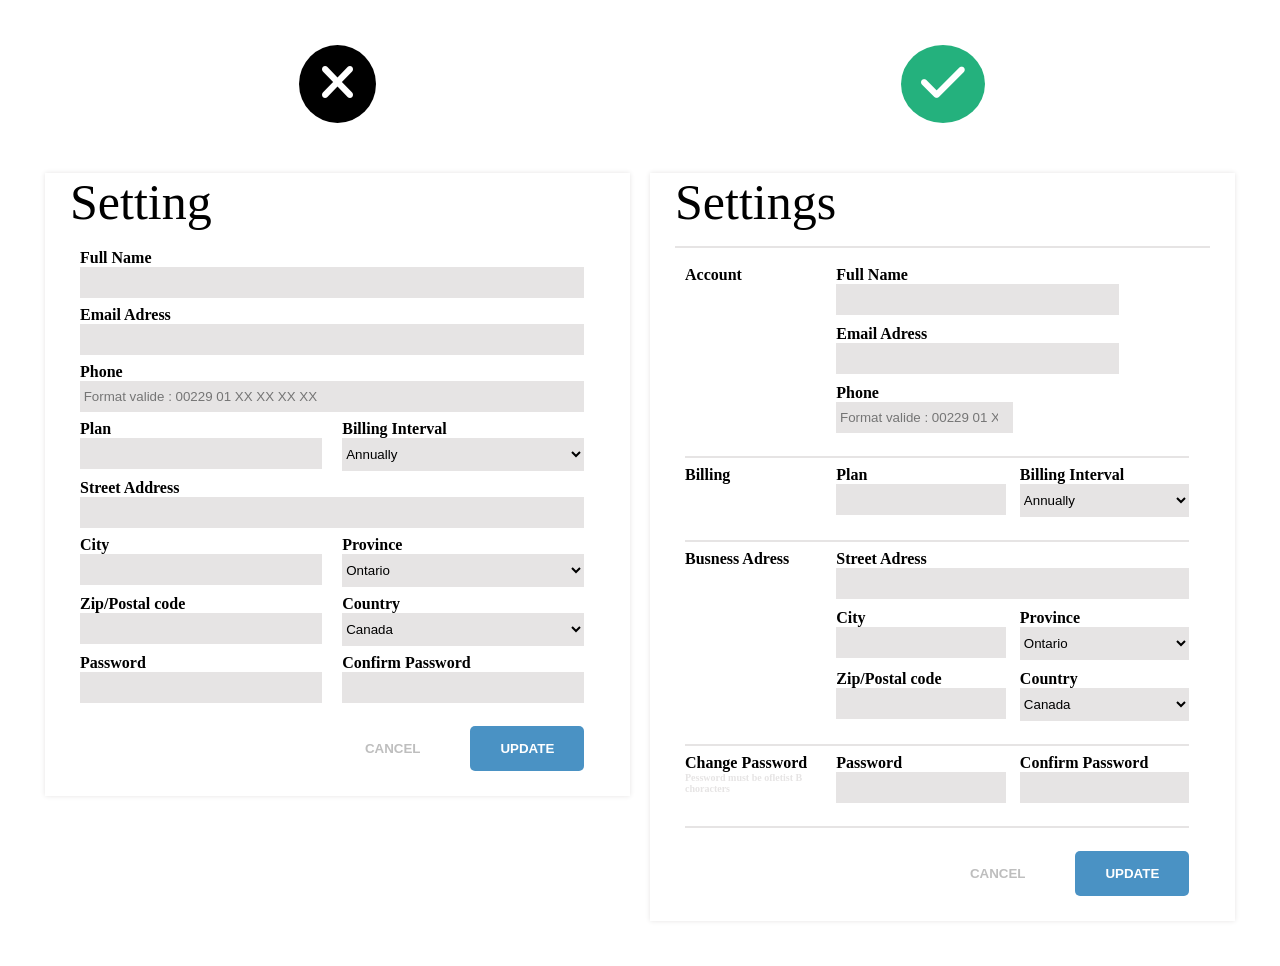
<file: index.html>
<!DOCTYPE html>
<html lang="en">
<head>
    <meta charset="UTF-8">
    <meta name="viewport" content="width=device-width, initial-scale=1.0">
    <title>Document</title>
    <link rel="stylesheet" href="style.css">
    <link rel="stylesheet" href="https://cdnjs.cloudflare.com/ajax/libs/font-awesome/6.4.0/css/all.min.css">
</head>
<body>
    <section class="container">
        <div class="form1">
            <span class="icone">
                <i class="fa-solid fa-xmark"></i>
            </span>
            <div class="bloc1">
                <span>Setting</span>
                <form action="">
                    <div class="fullname">
                        <label for="fullname">Full Name</label>
                        <input type="text" name="fullname" id="fullname" required>
                    </div>
                    <div class="email">
                        <label for="email">Email Adress</label>
                        <input type="email" name="email" id="email" required>
                    </div>
                    <div class="phone">
                        <label for="phone">Phone</label>
                        <input type="number" name="phone" id="phone" placeholder=" Format valide : 00229 01 XX XX XX XX" required> 
                    </div>
                    <div class="plan-billing">
                        <div class="plan">
                            <label for="plan">Plan</label>
                            <input type="text" name="plan" id="plan" required>
                        </div>
                        <div class="billing">
                            <label for="billing">Billing Interval</label>
                            <select name="billing" id="billing" required>
                                <option value="annually">Annually</option>
                                <option value="monthly">Monthly</option>
                                <option value="quarterly">Quarterly</option>
                            </select>
                        </div>
                    </div>
                    <div class="street">
                        <label for="street">Street Address</label>
                        <input type="text" name="street" id="street" required>
                    </div>
                    <div class="city-province">
                        <div class="city">
                            <label for="city">City</label>
                            <input type="text" name="city" id="city" required>
                        </div>
                        <div class="province">
                            <label for="province">Province</label>
                            <select name="province" id="province" required>
                                <option value="Ontario">Ontario</option>
                                <option value="Quebec">Quebec</option>
                                <option value="Nova Scotia">Nova Scotia</option>
                                <option value="New Brunswick">New Brunswick</option>
                            </select>
                        </div>
                    </div>
                    <div class="zip-country">
                        <div class="zip">
                            <label for="zip">Zip/Postal code</label>
                            <input type="text" name="zip" id="zip" required>
                        </div>
                        <div class="country">
                            <label for="country">Country</label>
                            <select name="country" id="country" required>
                                <option value="Canada">Canada</option>
                                <option value="United States">United States</option>
                                <option value="Mexico">Mexico</option>
                                <option value="United Kingdom">United Kingdom</option>
                            </select>
                        </div>
                    </div>
                    <div class="mdp">
                        <div class="password">
                            <label for="password">Password</label>
                            <input type="password" name="password" id="password" required>
                        </div>
                        <div class="confirm-password">
                            <label for="confirm-password">Confirm Password</label>
                            <input type="password" name="confirm-password" id="confirm-password" required>
                        </div>
                    </div>
                    <div class="btn">
                        <input type="reset" value="CANCEL">
                        <input type="submit" value="UPDATE">
                    </div>
                </form>
            </div>
        </div>
        <div class="form2">
            <span class="icone1">
                <i class="fa-solid fa-check"></i>
            </span>
            <div class="bloc2">
                <span class="set">Settings</span>
                <hr>
                <form action="">
                    <div class="Account">
                        <span>Account</span>
                        <div class="bloc-account">
                            <div class="fullname">
                                <label for="fullname">Full Name</label>
                                <input type="text" name="fullname" id="fullname" required>
                            </div>
                            <div class="email">
                                <label for="email">Email Adress</label>
                                <input type="email" name="email" id="email" required>
                            </div>
                            <div class="phone">
                                <label for="phone">Phone</label>
                                <input type="number" name="phone" id="phone" placeholder=" Format valide : 00229 01 XX XX XX XX" required> 
                            </div>
                        </div>
                    </div>
                    <hr>
                    <div class="billings">
                        <span>Billing</span>
                        <div class="plan-billing" id="plan-billing">
                            <div class="plan">
                                <label for="plan">Plan</label>
                                <input type="text" name="plan" id="plan" required>
                            </div>
                            <div class="billing">
                                <label for="billing">Billing Interval</label>
                                <select name="billing" id="billing" required>
                                    <option value="annually">Annually</option>
                                    <option value="monthly">Monthly</option>
                                    <option value="quarterly">Quarterly</option>
                                </select>
                            </div>
                        </div>
                    </div>
                    <hr>
                    <div class="busness-adress">
                        <span>Busness Adress</span>
                        <div class="bloc-busness">
                            <div class="street">
                                <label for="street"> Street Adress</label>
                                <input type="street" name="street" id="street" required>
                            </div>
                            <div class="city-province">
                                <div class="city">
                                    <label for="city">City</label>
                                    <input type="text" name="city" id="City" required >
                                </div>
                                <div class="province">
                                    <label for="province">Province</label>
                                    <select name="province" id="province" required>
                                        <option value="Ontario">Ontario</option>
                                        <option value="Quebec">Quebec</option>
                                        <option value="Nova Scotia">Nova Scotia</option>
                                        <option value="New Brunswick">New Brunswick</option>
                                    </select>
                                </div>
                            </div>
                            <div class="zip-country">
                                <div class="zip">
                                    <label for="zip">Zip/Postal code</label>
                                    <input type="text" name="zip" id="zip" required>
                                </div>
                                <div class="country">
                                    <label for="country">Country</label>
                                    <select name="country" id="country" required>
                                        <option value="Canada">Canada</option>
                                        <option value="United States">United States</option>
                                        <option value="Mexico">Mexico</option>
                                        <option value="United Kingdom">United Kingdom</option>
                                    </select>
                                </div>
                            </div>
                        </div>
                    </div>
                    <hr>
                    <div class="change-password">
                        <div class="sp">
                            <span>Change Password</span>
                            <p>Pessword must be ofletist B choracters</p>
                        </div>
                        <div class="mdp" id="mdp">
                            <div class="password">
                                <label for="password">Password</label>
                                <input type="password" name="password" id="password" required>
                            </div>
                            <div class="confirm-password">
                                <label for="confirm-password">Confirm Password</label>
                                <input type="password" name="confirm-password" id="confirm-password" required>
                            </div>
                        </div>
                    </div>
                    <hr>
                    <div class="btn">
                        <input type="reset" value="CANCEL">
                        <input type="submit" value="UPDATE">
                    </div>
                </form>
            </div>
        </div>
    </section>
</body>
</html>
</file>
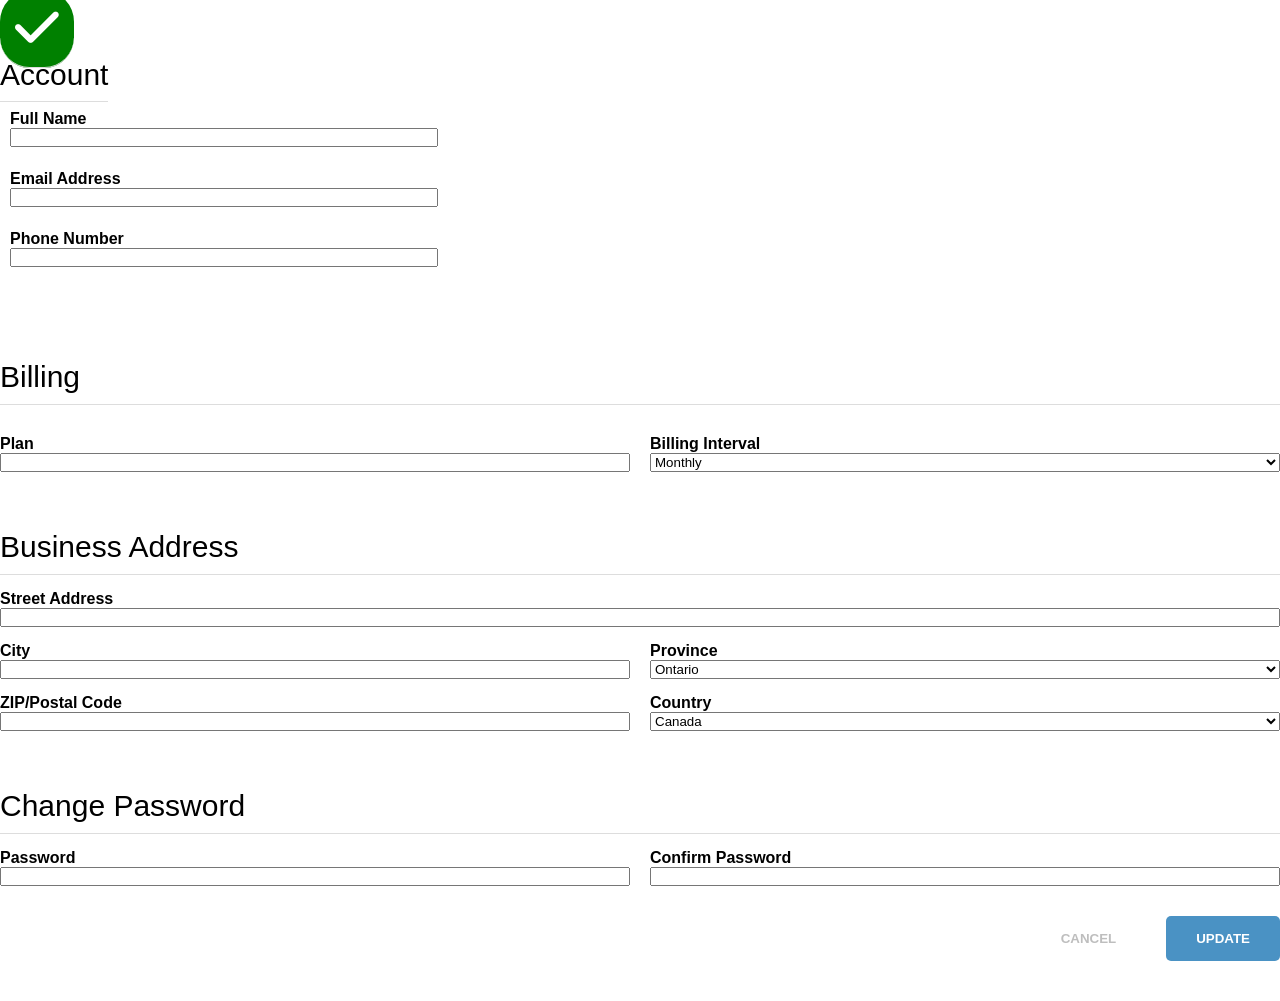
<file: forme.html>
<!DOCTYPE html>
<html lang="en">
<head>
    <meta charset="UTF-8">
    <meta name="viewport" content="width=device-width, initial-scale=1.0">
    <title>Document</title>
    <link rel="stylesheet" href="form.css">
    <link rel="stylesheet" href="https://cdnjs.cloudflare.com/ajax/libs/font-awesome/6.4.0/css/all.min.css">
</head>
<body>
    <section class="container">
        <div class="form2">
            <span class="icone">
                <i class="fa-solid fa-check"></i>
            </span>
            <div class="bloc2">
                <span>Account</span>
                <form action="">

                    <div class="ligne">
                        <div class="champ">
                            <label for="Full Name">Full Name</label>
                            <input type="text" name="Full Name" id="Full Name" required>
                        </div>
                    </div>

                    <div class="ligne">
                        <div class="champ">
                            <label for="Email Address">Email Address</label>
                            <input type="email" name="Email Address" id="Email Address" required>
                        </div>
                    </div>

                    <div class="ligne">
                        <div class="champ">
                            <label for="Phone Number">Phone Number</label>
                            <input type="text" name="Phone Number" id="Phone Number" required>
                        </div>
                    </div>
                </section>
                <br>
                <section class="billing">
                    <span>Billing</span>

                    <div class="ligne">
                        <div class="champ">
                            <label for="Plan">Plan</label>
                            <input type="text" name="Plan" id="Plan"required>
                        </div>

                        <div class="champ">
                            <label for="Billing Interval">Billing Interval</label>
                            <select name="Billing Interval" id="Billing Interval" required>
                                <option value="Monthly">Monthly</option>
                            </select>
                        </div>
                    </div>
                </section>
                <br>
                <section class="adresse">
                    <span>Business Address</span>

                    <div class="ligne">
                        <div class="champ">
                            <label for="Street Address">Street Address</label>
                            <input type="text" name="Street Address" id="Street Address" required>
                        </div>
                    </div>

                    <div class="ligne">
                        <div class="champ">
                            <label for="City">City</label>
                            <input type="text" name="City" id="City" required>
                        </div>

                        <div class="champ">
                            <label for="Province">Province</label>
                            <select name="Province" id="Province" required>
                                <option value="Ontario">Ontario</option>
                            </select>
                        </div>
                    </div>

                    <div class="ligne">
                        <div class="champ">
                            <label for="ZIP/Postal Code">ZIP/Postal Code</label>
                            <input type="text" name="ZIP/Postal Code" id="ZIP/Postal Code" required>
                        </div>

                        <div class="champ">
                            <label for="Country">Country</label>
                            <select name="Country" id="Country" required>
                                <option value="Canada">Canada</option>
                                <option value="United States">United States</option>
                                <option value="Mexico">Mexico</option>
                            </select>
                        </div>
                    </div>
                </section>
                <br>
                <section class="mdp">
                        <span> Change Password</span>

                        <div class="ligne">
                            <div class="champ">
                                <label for="Password">Password</label>
                                <input type="password" name="Password" id="Password" required>
                            </div>

                            <div class="champ">
                                <label for="Confirm Password">Confirm Password</label>
                                <input type="password" name="Confirm Password" id="Confirm Password" required>
                            </div>
                        </div>
                        <div class="btn">
                                <input type="reset" value="CANCEL">
                                <input type="submit" value="UPDATE">
                            </div>
                        </div>
                </section>
            </form>
        </div>
    </section>
</body>
</html>
</file>
<file: style.css>
*{
    padding: 0;
    margin: 0;
    box-sizing: border-box;
}
.container{
    height: 100%;
    margin: 20px;
    padding: 15px;
    display: flex;
    justify-content: center;
    
}   
.form1, .form2{
    width: 50%;
    display: flex;
    flex-direction: column;
    align-items: center;
    padding: 10px;
    gap: 50px;
}
.icone{
    font-size: 50px;
    background-color: black;
    color: white;
    padding: 10px 20px;
    border-radius: 50%;
}
.bloc1, .bloc2{
    width: 100%;
    padding: 0px 25px;
    box-shadow: 0px 0px 5px 0px #e6e4e4;
}
.bloc1 span, .set{
    font-size: 50px;
    font-weight: 200 !important;
}
form{
    margin-top: 8px;
    width: 98%;
    padding: 10px;
    display: flex;
    flex-direction: column;
    gap: 8px;
}
.fullname, .email, .phone, .street{
    display: flex;
    flex-direction: column;
}
label{
    font-weight: bold;
}
.fullname input, .email input, .phone input, .street input{
    padding: 8px 0px;
    border: none;
    outline: none;
    background-color: #e6e4e4;
    width: 100%;
}
.plan-billing, .city-province, .zip-country , .mdp{
    display: flex;
    justify-content: space-between; 
}
.plan-billing div, .city-province div, .zip-country div, .mdp div{
    display: flex;
    flex-direction: column;
    width: 48%;
    
}
.plan-billing input, .city-province input, .zip-country input, .mdp input{
    padding: 8px 0px;
    border: none;
    outline: none;
    background-color: #e6e4e4;
    width: 100%;
}
.plan-billing select, .city-province select, .zip-country select{
    padding: 8px 0px;
    border: none;
    outline: none;
    background-color: #e6e4e4;
    width: 100%;
}
.btn{
    padding: 15px 0px;
    display: flex;
    justify-content: flex-end;
    gap: 20px;
}
input[type="submit"]{
    background-color: #4A92C4;
    color: white;
    border-radius: 5px;
    padding: 15px 30px;
    border: none;
    font-weight: bold;
    cursor: pointer;
}
input[type="reset"]{
    background-color: white;
    color: #bebebe;
    border-radius: 5px;
    padding: 15px 30px;
    border: none;
    font-weight: bold;
    cursor: pointer;
}
.icone1{
    font-size: 50px;
    background-color:#24B17D;
    color: white;
    padding: 10px 20px;
    border-radius: 50%;
}
hr{
    border: 1px solid #e6e4e4;
    margin-top: 15px;
}
.Account , .billings , .busness-adress, .change-password{
    display: flex;
    width: 100%;
    justify-content: center;

}
.bloc-account{
    display: flex;
    flex-direction: column;
    gap: 10px;
}
.bloc-account , #plan-billing , .bloc-busness, #mdp{
    width: 70%;
   
}
.Account span , .billings span , .busness-adress span , .sp{
    width: 30%;
}
.Account .phone input{
    width: 50%;
}
.form2 span{
    font-weight: bold;
}
.bloc-busness{
    display: flex;
    flex-direction: column;
    gap: 10px;
}
p{
    font-size: 10px;
    color: #e6e4e4;
    font-weight: bold;
}
.form2 input[name="fullname"], .form2 input[name="email"]{
    width: 80%;
}
@media(max-width:1029px){
    .container{
        flex-direction: column;
        gap: 10px;
        align-items: center;
        margin: 0px;
        padding: 5px;
    }
    .form1, .form2{
        width: 70%;
        padding: 0px;
    }
    .icone , .icone1{
        font-size: 25px;
        padding: 10px 15px;
    }
    .bloc1 span, .set{
        font-size: 25px;
        font-weight: 200 !important;

    }
    .label , .form2 span{
        font-size: 18px;
    }
}
@media(max-width:778px){
    .form1, .form2{
        width: 100%;
    }
}
@media(max-width:579px){
    .mdp , .plan-billing, .city-province,.zip-country{
        flex-direction: column;
        align-items: center;
        width: 100%;
        gap: 8px;
    }
    .mdp div , .plan-billing div, .city-province div, .zip-country div{
        width: 100%;
    }
    .form2 input[name="fullname"], .form2 input[name="email"], .Account .phone input{
        width: 100%;
    }
    .sp span{
        font-size: 10px;
    }
    .sp p{
        font-size: 6px;
    }
    .Account, .billings,.busness-adress, .change-password{
        flex-direction: column;
        align-items: center;
        
    }
    .Account span, .bloc-account,.billings span, #plan-billing, .busness-adress span, .bloc-busness, .sp,#mdp{
        width: 100% ;
    }
}
</file>
<file: form.css>
*{
    margin: 0;
    padding: 0;
    box-sizing: border-box;
    font-family: Arial, sans-serif;
}
.icone{
    font-size: 50px;
    background-color: green;
    color: white;
    padding: 10px 15px;
    border-radius: 40%;
}
*{
    margin: 0;
    padding: 0;
    box-sizing: border-box;
    font-family: Arial, sans-serif;
}

form{
    margin-top: 8px;
    width: 35%;
    padding: 10px;
    display: flex;
    flex-direction: column;
    gap: 8px;
}
.bloc2{
    font-size: 16px;
    margin-bottom: 25px;
}

span{
    font-size: 30px;
    margin-bottom: 15px;
    border-bottom: 1px solid #ddd;
    padding-bottom: 10px;
}

section{
    margin-bottom: 25px;
    display: flex;
    flex-direction: column;
}

.ligne{
    display: flex;
    gap: 20px;
    margin-bottom: 15px;
}
label{
    font-weight: bold;
}

.champ{
    flex: 1;
    display: flex;
    flex-direction: column;
}
.billing{
    display: flex;
    flex-direction: column;
    justify-content: center;
    gap: 15px;
}
.btn{
    padding: 15px 0px;
    display: flex;
    justify-content: flex-end;
    gap: 20px;
}
input[type="submit"]{
    background-color: #4A92C4;
    color: white;
    border-radius: 5px;
    padding: 15px 30px;
    border: none;
    font-weight: bold;
    cursor: pointer;
}
input[type="reset"]{
    background-color: white;
    color: #bebebe;
    border-radius: 5px;
    padding: 15px 30px;
    border: none;
    font-weight: bold;
    cursor: pointer;
}
</file>
